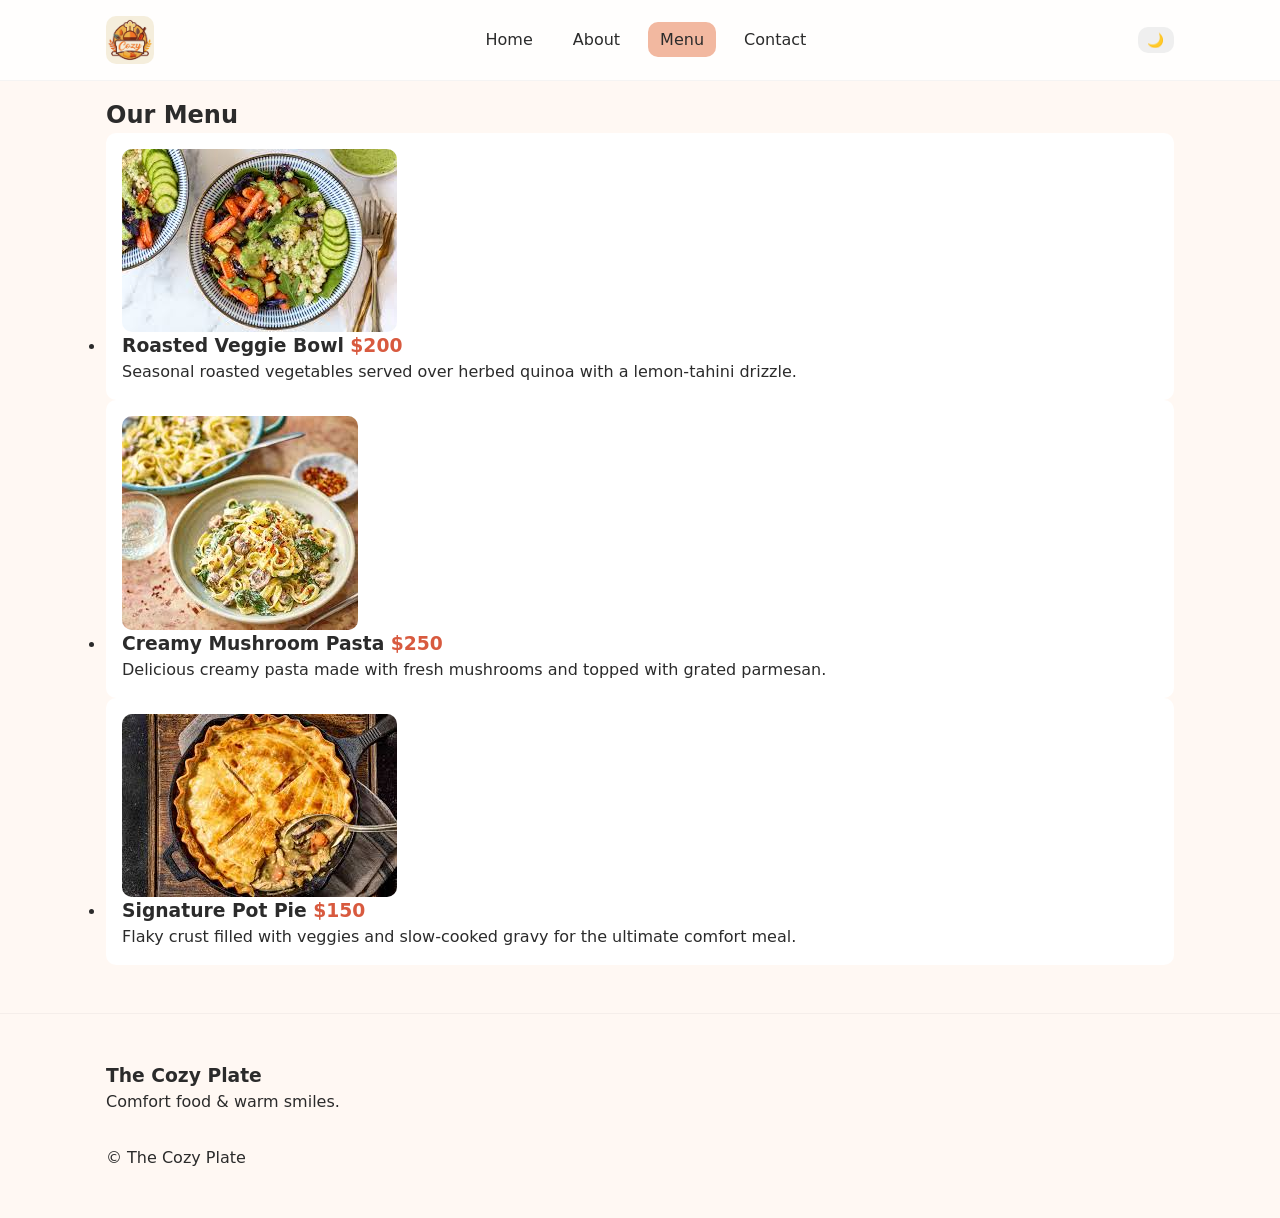
<file: services.html>
<!doctype html>
<html lang="en">
<head>
  <meta charset="utf-8" />
  <meta name="viewport" content="width=device-width, initial-scale=1" />
  <title>Menu — The Cozy Plate</title>
  <meta name="description" content="Explore The Cozy Plate's delicious menu of comfort food, from roasted veggie bowls to signature pot pies." />
  <link rel="stylesheet" href="style.css" />
</head>

<body>
  <header class="site-header">
    <div class="container header-inner">
      <a href="index.html" class="logo">
        <img src="The Cozy Plate logo.jpg" alt="The Cozy Plate logo" />
      </a>

      <nav class="main-nav" aria-label="Main navigation">
        <ul>
          <li><a href="index.html">Home</a></li>
          <li><a href="about.html">About</a></li>
          <li><a href="services.html" aria-current="page">Menu</a></li>
          <li><a href="contact.html">Contact</a></li>
        </ul>
      </nav>

      <div class="controls">
        <button id="themeToggle" class="btn small" aria-label="Toggle dark/light theme">🌙</button>
        <button id="menuToggle" class="btn small menu-btn" aria-label="Toggle menu">☰</button>
      </div>
    </div>
  </header>

  <main class="container">
    <section class="menu-section">
      <h1>Our Menu</h1>

      <ul class="menu-grid">
        <li class="menu-card">
          <img src="Roasted Veggie Bowl.jpg" alt="Roasted Veggie Bowl" />
          <div class="menu-content">
            <h3>Roasted Veggie Bowl <span class="price" aria-label="Price">$200</span></h3>
            <p>Seasonal roasted vegetables served over herbed quinoa with a lemon-tahini drizzle.</p>
          </div>
        </li>

        <li class="menu-card">
          <img src="Creamy Mushroom Pasta.jpg" alt="Creamy Mushroom Pasta" />
          <div class="menu-content">
            <h3>Creamy Mushroom Pasta <span class="price" aria-label="Price">$250</span></h3>
            <p>Delicious creamy pasta made with fresh mushrooms and topped with grated parmesan.</p>
          </div>
        </li>

        <li class="menu-card">
          <img src="Signature Pot Pie.jpg" alt="Signature Pot Pie" />
          <div class="menu-content">
            <h3>Signature Pot Pie <span class="price" aria-label="Price">$150</span></h3>
            <p>Flaky crust filled with veggies and slow-cooked gravy for the ultimate comfort meal.</p>
          </div>
        </li>
      </ul>
    </section>
  </main>

  <footer class="site-footer">
    <div class="container footer-content">
      <h3>The Cozy Plate</h3>
      <p>Comfort food & warm smiles.</p>
    </div>

    <div class="container copyright">
      &copy; <span id="year"></span> The Cozy Plate
    </div>
  </footer>

  <script src="script.js" defer></script>
</body>
</html>
</file>
<file: style.css>
/* ==============================
   The Cozy Plate — 10/10 CSS
   Fully responsive, accessible, dark mode ready
   ============================== */

/* ========== Variables & Theme ========== */
:root {
  --bg: #fff8f3;
  --card: #ffffff;
  --text: #2b2b2b;
  --muted: #6c6c6c;
  --accent: #d85a3f;
  --accent-2: #f2b8a0;
  --nav: #ffffffcc;

  --radius: 10px;
  --transition: 0.3s ease;
}

/* Dark mode theme */
html.dark {
  --bg: #0f1412;
  --card: #121817;
  --text: #e6efe9;
  --muted: #9aa69c;
  --accent: #ff8a65;
  --accent-2: #ca9b8b;
  --nav: #0f1417cc;
}

/* ========== Base ========== */
* {
  box-sizing: border-box;
  margin: 0;
  padding: 0;
}

body {
  font-family: Inter, system-ui, -apple-system, 'Segoe UI', Roboto, Arial, sans-serif;
  background-color: var(--bg);
  color: var(--text);
  line-height: 1.5;
}

img {
  max-width: 100%;
  display: block;
  border-radius: var(--radius);
}

a {
  text-decoration: none;
  color: inherit;
}

.container {
  max-width: 1100px;
  margin: 0 auto;
  padding: 1rem;
}

/* ========== Header ========== */
.site-header {
  position: sticky;
  top: 0;
  background: var(--nav);
  backdrop-filter: blur(6px);
  z-index: 50;
  border-bottom: 1px solid rgba(0, 0, 0, 0.04);
}

.header-inner {
  display: flex;
  align-items: center;
  justify-content: space-between;
  gap: 1rem;
}

.logo img {
  height: 48px;
}

.main-nav ul {
  display: flex;
  gap: 1rem;
  list-style: none;
}

.main-nav a {
  padding: 0.5rem 0.75rem;
  border-radius: var(--radius);
  transition: background var(--transition);
}

.main-nav a:hover,
.main-nav a[aria-current] {
  background: var(--accent-2);
}

.controls {
  display: flex;
  gap: 0.5rem;
}

.menu-btn {
  display: none;
  border-radius: var(--radius);
}

/* ========== Buttons ========== */
.btn {
  border: none;
  cursor: pointer;
  padding: 0.5rem 0.9rem;
  border-radius: var(--radius);
  transition: background var(--transition);
}

.btn.primary {
  background: var(--accent);
  color: #fff;
}

.btn.ghost {
  background: transparent;
  border: 1px solid rgba(0, 0, 0, 0.05);
}

.btn.small {
  padding: 0.3rem 0.6rem;
}

/* ========== Hero ========== */
.hero {
  padding: 2rem 0;
}

.hero-grid {
  display: grid;
  grid-template-columns: 1fr minmax(280px, 1fr);
  gap: 2rem;
  align-items: center;
}

.hero-text h1 {
  font-size: 2.2rem;
}

.accent {
  color: var(--accent);
}

.hero-media img {
  width: 100%;
  border-radius: var(--radius);
  box-shadow: 0 6px 20px rgba(0, 0, 0, 0.08);
}

.cta-row {
  margin-top: 1rem;
  display: flex;
  gap: 0.5rem;
  flex-wrap: wrap;
}

/* ========== Features ========== */
.features {
  display: grid;
  grid-template-columns: repeat(auto-fit, minmax(240px, 1fr));
  gap: 1rem;
  margin-top: 2rem;
}

.feature-card {
  background: var(--card);
  padding: 1rem;
  border-radius: var(--radius);
  box-shadow: 0 4px 14px rgba(0, 0, 0, 0.04);
}

/* ========== Carousel ========== */
.carousel {
  margin-top: 2rem;
}

.carousel-frame {
  position: relative;
  overflow: hidden;
}

.carousel-slides {
  display: flex;
  transition: transform 0.5s ease;
}

.slide {
  min-width: 100%;
  padding: 1rem;
}

.slide-caption {
  padding: 0.5rem 0;
  font-weight: 600;
  color: var(--accent);
}

.carousel-btn {
  position: absolute;
  top: 50%;
  transform: translateY(-50%);
  background: rgba(255, 255, 255, 0.9);
  border-radius: 50%;
  width: 44px;
  height: 44px;
  border: none;
  font-size: 22px;
  cursor: pointer;
}

.carousel-btn.prev {
  left: 8px;
}

.carousel-btn.next {
  right: 8px;
}

/* ========== Menu ========== */
.menu-grid .grid {
  display: grid;
  grid-template-columns: repeat(auto-fit, minmax(240px, 1fr));
  gap: 1rem;
}

.menu-card {
  background: var(--card);
  padding: 1rem;
  border-radius: var(--radius);
}

.menu-card img {
  border-radius: var(--radius);
}

.price {
  font-weight: 700;
  color: var(--accent);
}

/* ========== Team ========== */
.team-grid {
  display: grid;
  grid-template-columns: repeat(auto-fit, minmax(200px, 1fr));
  gap: 1rem;
}

.team-card img {
  width: 100%;
  height: auto;
  aspect-ratio: 1/1;
  object-fit: cover;
}

/* ========== Contact ========== */
.contact-grid {
  display: grid;
  grid-template-columns: 1fr minmax(280px, 1fr);
  gap: 2rem;
}

.contact-form {
  display: flex;
  flex-direction: column;
  gap: 0.6rem;
}

.contact-form input,
.contact-form textarea {
  padding: 0.6rem;
  border-radius: var(--radius);
  border: 1px solid rgba(0, 0, 0, 0.08);
  width: 100%;
  font-family: inherit;
}

.muted {
  color: var(--muted);
}

.small {
  font-size: 0.85rem;
}

/* ========== Footer ========== */
.site-footer {
  border-top: 1px solid rgba(0, 0, 0, 0.04);
  padding: 2rem 0;
  margin-top: 2rem;
}

.footer-grid {
  display: flex;
  flex-wrap: wrap;
  gap: 2rem;
  justify-content: space-between;
}

.plain-list {
  list-style: none;
  padding: 0;
  margin: 0;
}

/* ========== Responsive ========== */
@media (max-width: 900px) {
  .hero-grid {
    grid-template-columns: 1fr;
  }

  .features {
    grid-template-columns: 1fr;
  }

  .contact-grid {
    grid-template-columns: 1fr;
  }
}

@media (max-width: 700px) {
  .main-nav {
    display: none;
  }

  .menu-btn {
    display: inline-block;
  }

  .menu-btn[aria-expanded="true"] + .main-nav {
    display: block;
    position: absolute;
    left: 0;
    right: 0;
    top: 64px;
    background: var(--nav);
    padding: 1rem;
  }

  .main-nav ul {
    flex-direction: column;
    gap: 0;
  }

  .main-nav a {
    display: block;
    padding: 0.6rem 0;
  }

  .hero-text h1 {
    font-size: 1.6rem;
  }
}

/* ========== Accessibility ========== */
a:focus,
button:focus,
input:focus,
textarea:focus {
  outline: 3px solid rgba(216, 90, 63, 0.35);
  outline-offset: 2px;
}

.hidden {
  display: none;
}
</file>
